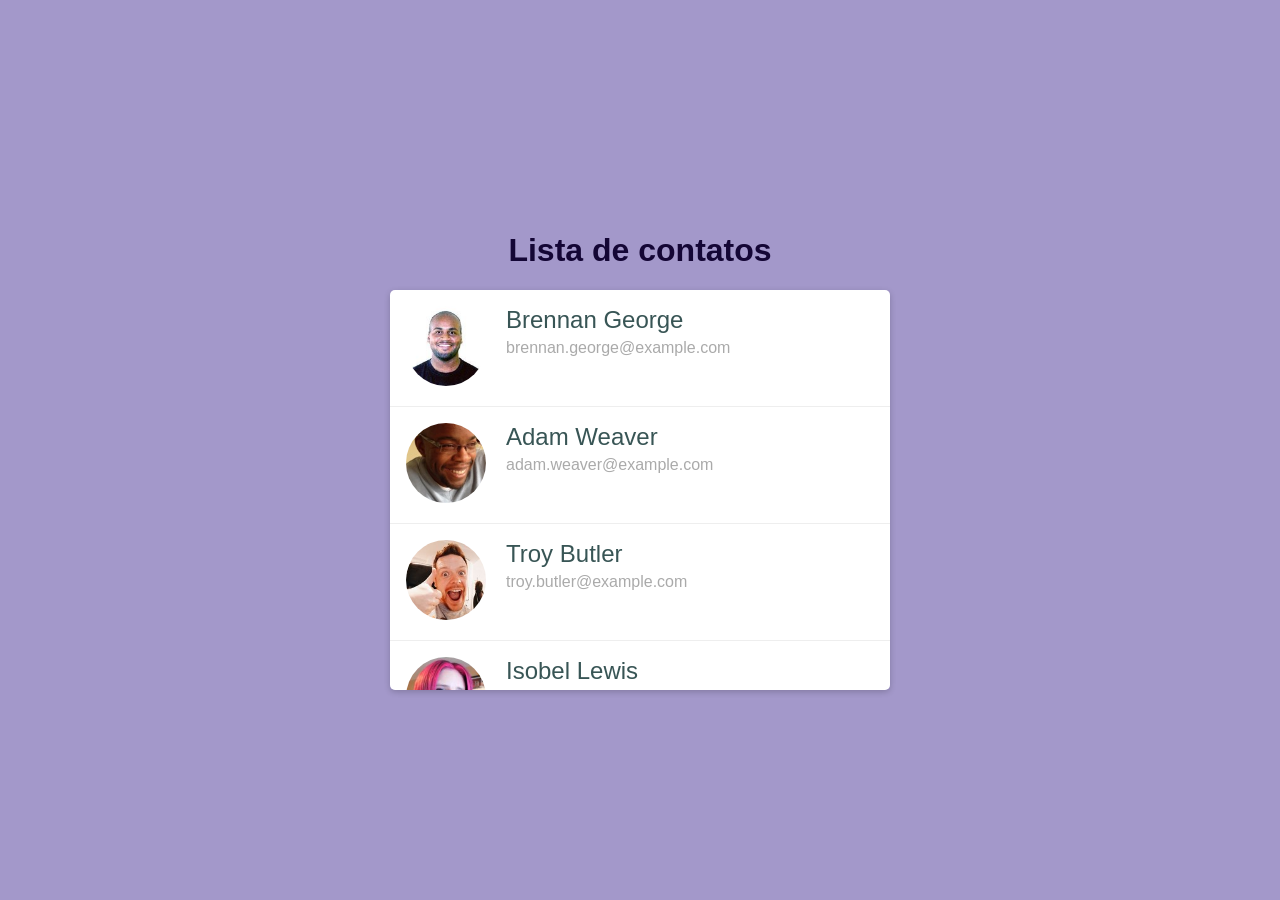
<file: Seção_06/index.html>
<!DOCTYPE html>
<html lang="en">

<head>
    <meta charset="UTF-8">
    <meta http-equiv="X-UA-Compatible" content="IE=edge">
    <meta name="viewport" content="width=device-width, initial-scale=1.0">
    <title>Document</title>

    <link rel="stylesheet" href="estilo.css">

</head>

<body>
    <h1 class="main-title">Lista de contatos</h1>
    <div class="list-wrapper">
        <ul class="list">
            <li class="list-item">
                <div class="list-item__imagem">
                    <img src="imagens/1.jpg" alt="Brennan George">
                </div>
                <div class="list-item__content">
                    <p class="list-item__name">Brennan George</p>
                    <p class="list-item__email">brennan.george@example.com</p>
                </div>
                <div class="list-item__action">
                    <a href="#"><img src="imagens/delete.png" alt="Delete"></a>
                    <a href="#"><img src="imagens/edit.png" alt="Editar"></a>
                </div>
            </li>
            <li class="list-item">
                <div class="list-item__imagem">
                    <img src="imagens/2.jpg" alt="Adam Weaver">
                </div>
                <div class="list-item__content">
                    <p class="list-item__name">Adam Weaver</p>
                    <p class="list-item__email">adam.weaver@example.com</p>
                </div>
                <div class="list-item__action">
                    <a href="#"><img src="imagens/delete.png" alt="Delete"></a>
                    <a href="#"><img src="imagens/edit.png" alt="Editar"></a>
                </div>
            </li>
            <li class="list-item">
                <div class="list-item__imagem">
                    <img src="imagens/3.jpg" alt="Troy Butler">
                </div>
                <div class="list-item__content">
                    <p class="list-item__name">Troy Butler</p>
                    <p class="list-item__email">troy.butler@example.com</p>
                </div>
                <div class="list-item__action">
                    <a href="#"><img src="imagens/delete.png" alt="Delete"></a>
                    <a href="#"><img src="imagens/edit.png" alt="Editar"></a>
                </div>
            </li>
            <li class="list-item">
                <div class="list-item__imagem">
                    <img src="imagens/4.jpg" alt="Isobel Lewis">
                </div>
                <div class="list-item__content">
                    <p class="list-item__name">Isobel Lewis</p>
                    <p class="list-item__email">isobel.lewis@example.com</p>
                </div>
                <div class="list-item__action">
                    <a href="#"><img src="imagens/delete.png" alt="Delete"></a>
                    <a href="#"><img src="imagens/edit.png" alt="Editar"></a>
                </div>
            </li>
            <li class="list-item">
                <div class="list-item__imagem">
                    <img src="imagens/5.jpg" alt="Lisa Garcia">
                </div>
                <div class="list-item__content">
                    <p class="list-item__name">Lisa Garcia</p>
                    <p class="list-item__email">lisa.garcia@example.com</p>
                </div>
                <div class="list-item__action">
                    <a href="#"><img src="imagens/delete.png" alt="Delete"></a>
                    <a href="#"><img src="imagens/edit.png" alt="Editar"></a>
                </div>
            </li>
            <li class="list-item">
                <div class="list-item__imagem">
                    <img src="imagens/6.jpg" alt="Carolyn Silva">
                </div>
                <div class="list-item__content">
                    <p class="list-item__name">Carolyn Silvae</p>
                    <p class="list-item__email">carolyn.silva@example.com</p>
                </div>
                <div class="list-item__action">
                    <a href="#"><img src="imagens/delete.png" alt="Delete"></a>
                    <a href="#"><img src="imagens/edit.png" alt="Editar"></a>
                </div>
            </li>
        </ul>
    </div>

</body>

</html>
</file>
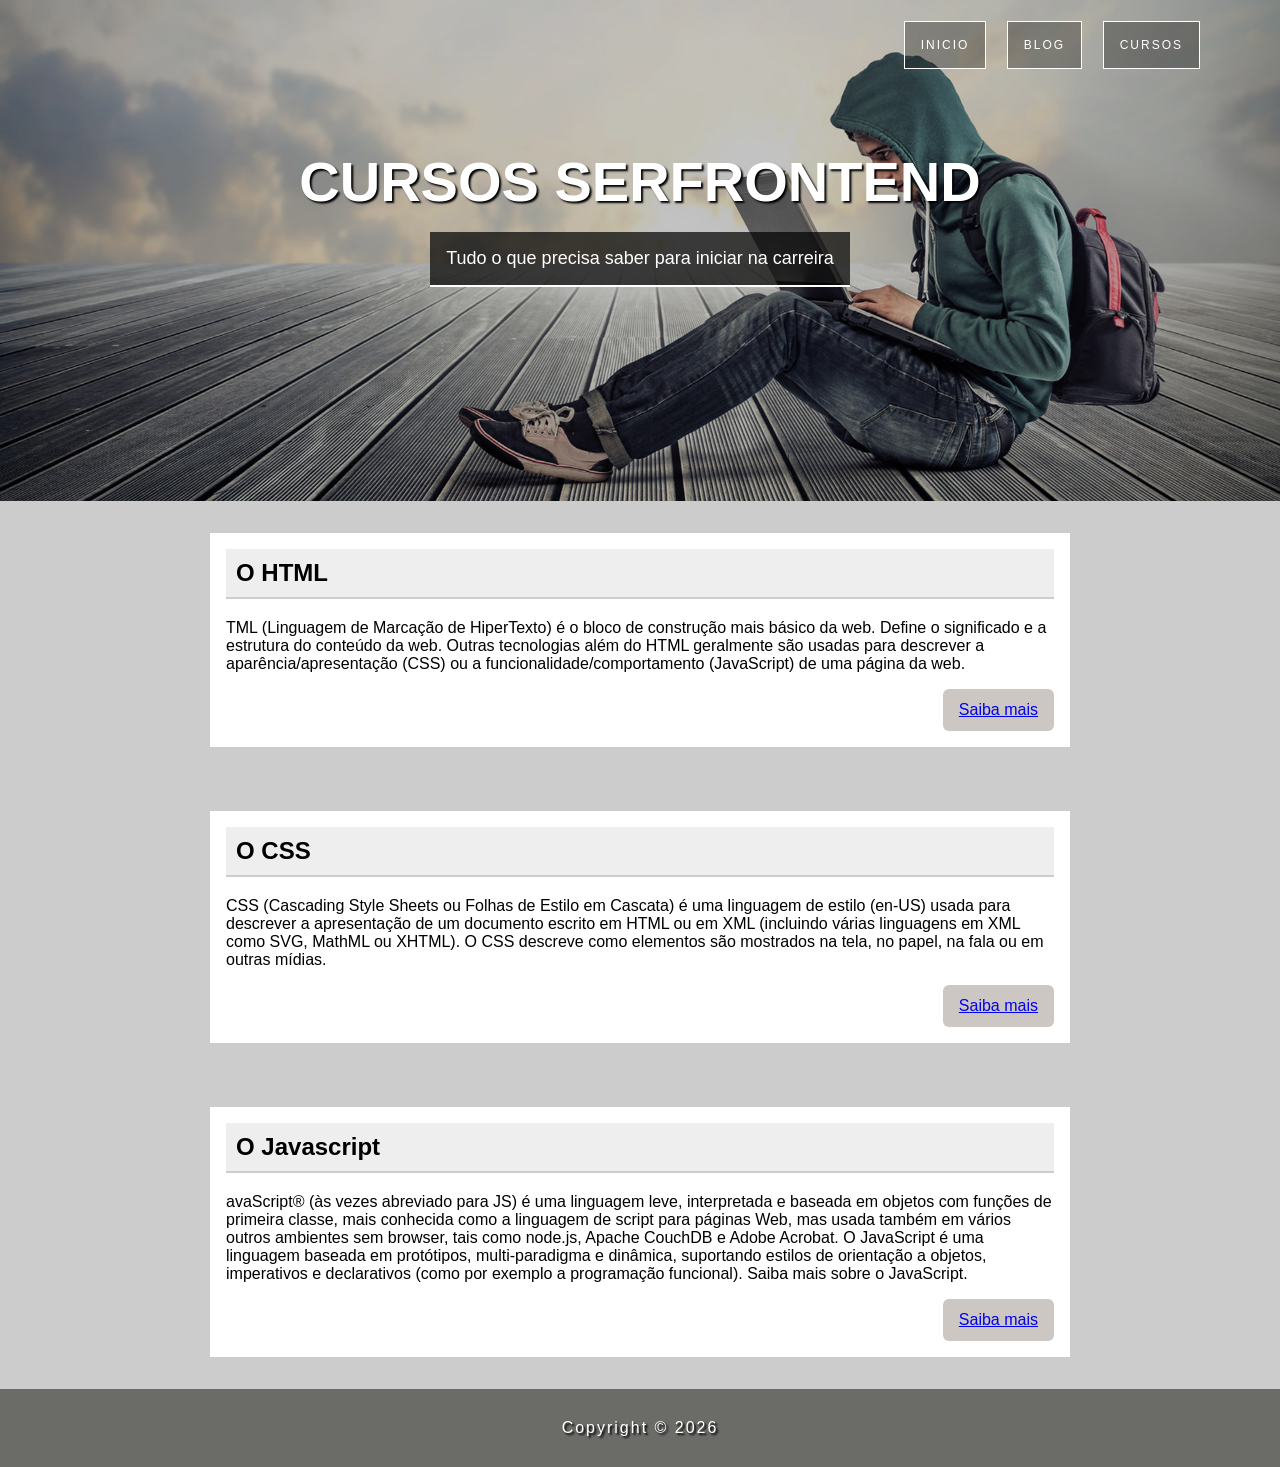
<file: Seção_03/ProjetoCSS-inicio/index.html>
<!DOCTYPE html>
<html lang="en">
<head>
    <meta charset="UTF-8">
    <title>Projeto CSS</title>
    <link rel="stylesheet" href="styles/index.css">
</head>
<body>
    <header class="hero">
        <nav>
            <ul>
                <li><a href="#">Inicio</a></li>
                <li><a href="#">Blog</a></li>
                <li><a href="#">Cursos</a></li>
            </ul>
        </nav>
        <div class="hero-content">
            <h1>Cursos serfrontend</h1>
            <p>Tudo o que precisa saber para iniciar na carreira</p>
        </div>
    </header>

    <main>       
        <section>
            <article>
                <header>
                    <h2>O HTML</h2>
                </header>
                <p>TML (Linguagem de Marcação de HiperTexto) é o bloco de construção mais básico da web. Define o significado e a estrutura do conteúdo da web. Outras tecnologias além do HTML geralmente são usadas para descrever a aparência/apresentação (CSS) ou a funcionalidade/comportamento (JavaScript) de uma página da web. </p>
                <a href="#" class="btn">Saiba mais</a>
            </article>
        </section>
        <section>
            <article>
                <header>
                    <h2>O CSS</h2>
                </header>
                <p>CSS (Cascading Style Sheets ou Folhas de Estilo em Cascata) é uma linguagem de estilo (en-US) usada para descrever a apresentação de um documento escrito em HTML ou em XML (incluindo várias linguagens em XML como SVG, MathML ou XHTML). O CSS descreve como elementos são mostrados na tela, no papel, na fala ou em outras mídias. </p>
                <a href="#" class="btn">Saiba mais</a>
            </article>
        </section>
        <section>
            <article>
                <header>
                    <h2>O Javascript</h2>
                </header>
                <p>avaScript® (às vezes abreviado para JS) é uma linguagem leve, interpretada e baseada em objetos com funções de primeira classe, mais conhecida como a linguagem de script para páginas Web, mas usada também em vários outros ambientes sem browser, tais como node.js, Apache CouchDB e Adobe Acrobat. O JavaScript é uma linguagem baseada em protótipos, multi-paradigma e dinâmica, suportando estilos de orientação a objetos, imperativos e declarativos (como por exemplo a programação funcional). Saiba mais sobre o JavaScript.</p>
                <a href="#" class="btn">Saiba mais</a>
            </article>
        </section>
    </main>

    <footer class="rodape">
        Copyright &copy; 2026
    </footer>
</body>
</html>
</file>
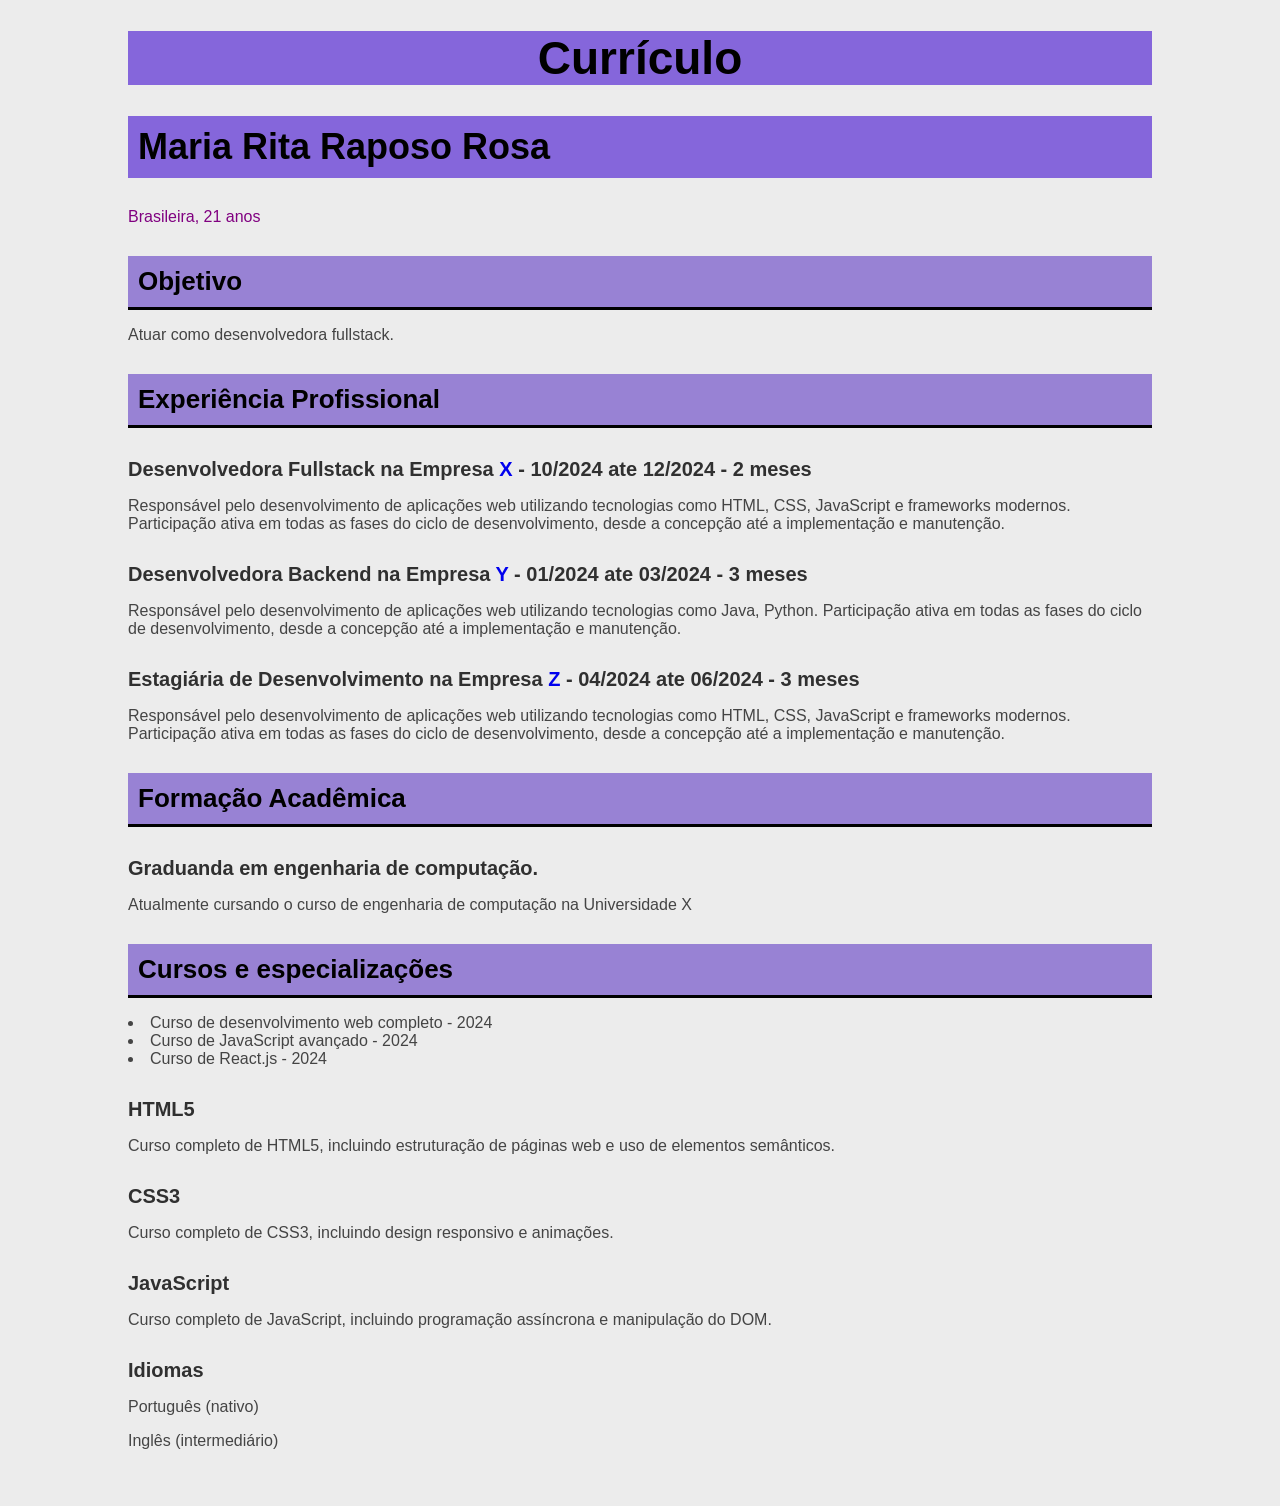
<file: Seção_02/Desafio curriculo/curriculum.html>
<!DOCTYPE html>
<html lang="pt-br">
    <head>
        <title>Currículo</title>
        <meta charset="UTF-8">
        <meta name="author" content="Maria Rita Raposo Rosa">
        <meta name="description" content="Currículo de Maria Rita Raposo Rosa, desenvolvedora fullstack.">
        <meta name = "keywords" content="html5, css, JS, Java">

        <link rel="stylesheet" href="curriculum.css">
    </head>


    <body>
        <h1>Currículo</h1>

        <h2>Maria Rita Raposo Rosa</h2>
        <p class="sub">Brasileira, 21 anos</p>

        <h3>Objetivo</h3>
        <p>Atuar como desenvolvedora fullstack.</p>

        <h3>Experiência Profissional</h3>
        <h4>Desenvolvedora Fullstack na Empresa <a href="http://empresa-x.com" target="_blank">X</a> - 10/2024 ate 12/2024 - 2 meses</h4>
        <p>Responsável pelo desenvolvimento de aplicações web utilizando tecnologias como HTML, CSS, JavaScript e frameworks modernos. Participação ativa em todas as fases do ciclo de desenvolvimento, desde a concepção até a implementação e manutenção.</p>    
    
        <h4>Desenvolvedora Backend na Empresa <a href="http://empresa-y.com" target="_blank">Y</a> - 01/2024 ate 03/2024 - 3 meses</h4>
        <p>Responsável pelo desenvolvimento de aplicações web utilizando tecnologias como Java, Python. Participação ativa em todas as fases do ciclo de desenvolvimento, desde a concepção até a implementação e manutenção.</p>    

        <h4>Estagiária de Desenvolvimento na Empresa <a href="http://empresa-z.com" target="_blank">Z</a> - 04/2024 ate 06/2024 - 3 meses</h4>
        <p>Responsável pelo desenvolvimento de aplicações web utilizando tecnologias como HTML, CSS, JavaScript e frameworks modernos. Participação ativa em todas as fases do ciclo de desenvolvimento, desde a concepção até a implementação e manutenção.</p>

        <h3>Formação Acadêmica</h3>
        <h4>Graduanda em engenharia de computação.</h4>
        <p>Atualmente cursando o curso de engenharia de computação na Universidade X </p>

        <h3>Cursos e especializações</h3>
        <ul>
            <li>Curso de desenvolvimento web completo - 2024</li>
            <li>Curso de JavaScript avançado - 2024</li>
            <li>Curso de React.js - 2024</li>
        </ul>


        <h4>HTML5</h4>
        <p>Curso completo de HTML5, incluindo estruturação de páginas web e uso de elementos semânticos.</p>

        <h4>CSS3</h4>
        <p>Curso completo de CSS3, incluindo design responsivo e animações.</p>

        <h4>JavaScript</h4>
        <p>Curso completo de JavaScript, incluindo programação assíncrona e manipulação do DOM.</p>


        <h4>Idiomas</h4>
        <p>Português (nativo)</p>
        <p>Inglês (intermediário)</p>
    </body>
</html>
</file>
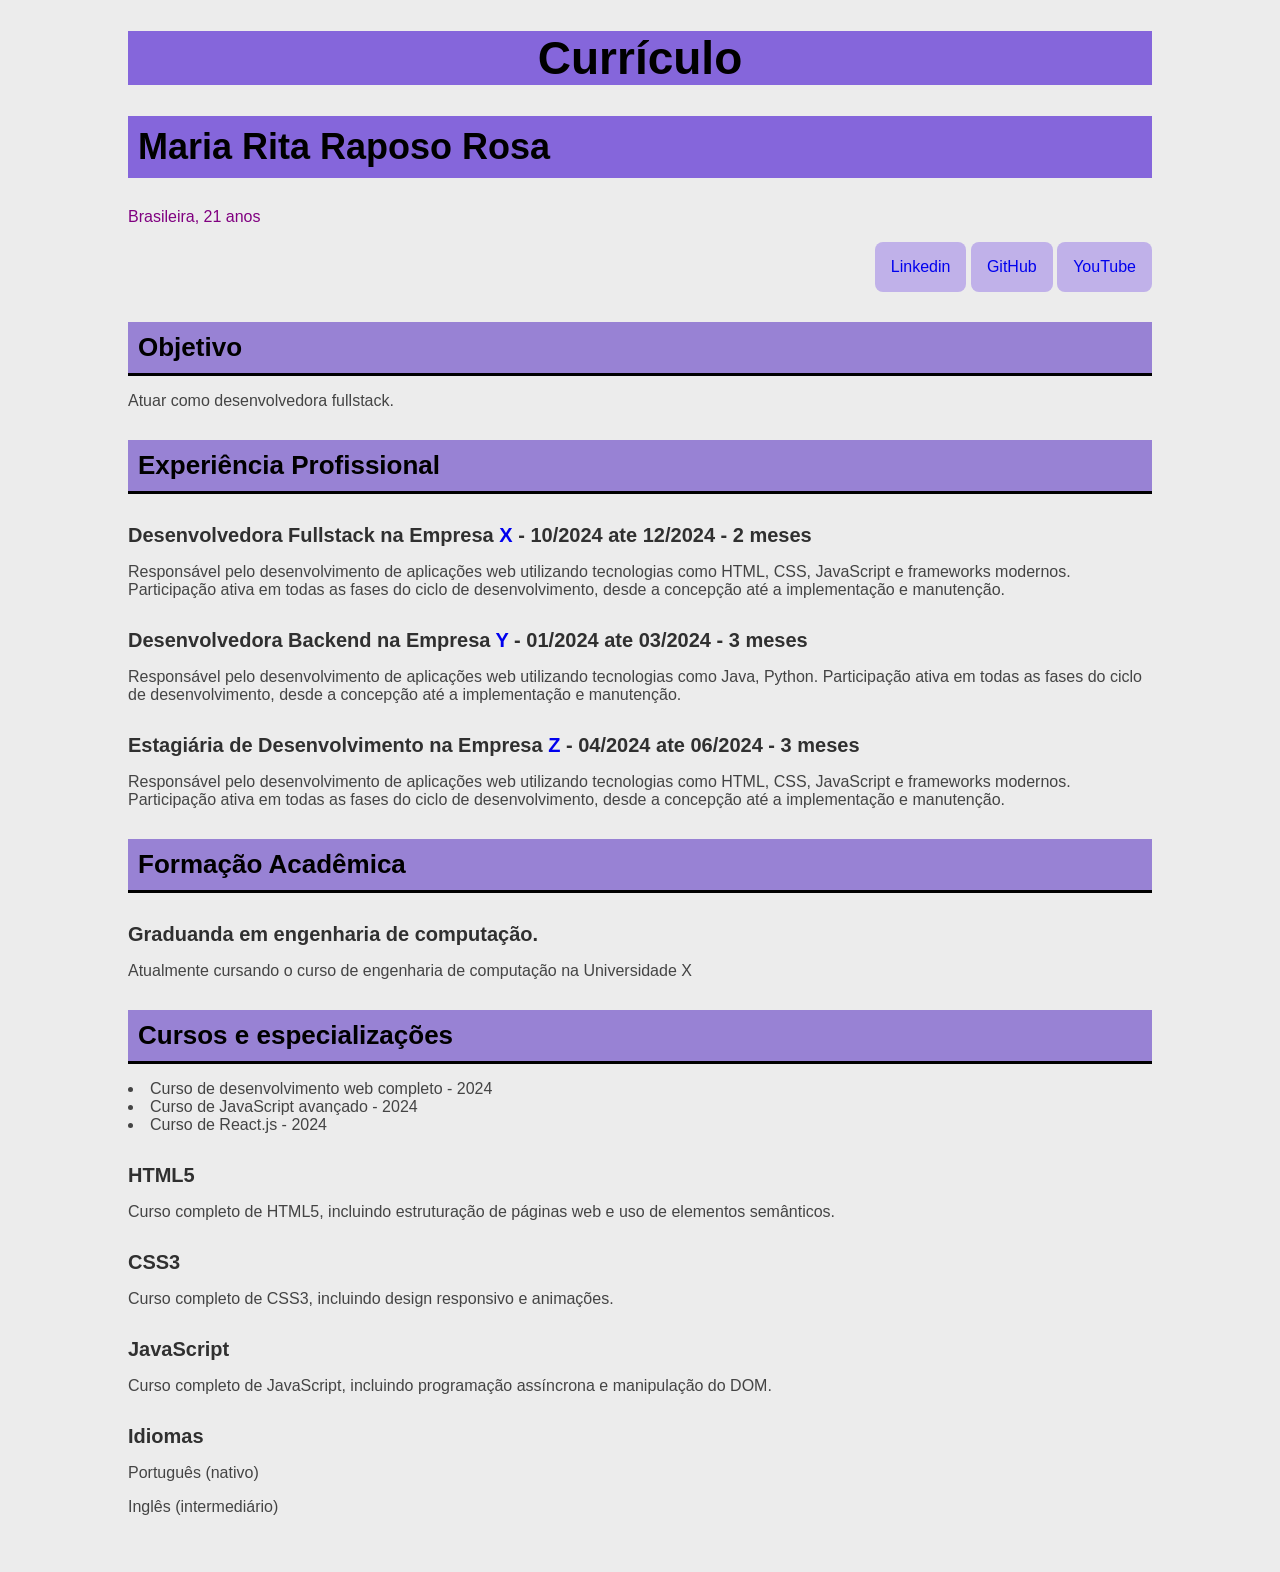
<file: Seção_02/Exercicio menu horizontal/curriculum_menu.html>
<!DOCTYPE html>
<html lang="pt-br">
    <head>
        <title>Currículo</title>
        <meta charset="UTF-8">
        <meta name="author" content="Maria Rita Raposo Rosa">
        <meta name="description" content="Currículo de Maria Rita Raposo Rosa, desenvolvedora fullstack.">
        <meta name = "keywords" content="html5, css, JS, Java">

        <link rel="stylesheet" href="curriculum_menu.css">
    </head>


    <body>
        <h1>Currículo</h1>

        <h2>Maria Rita Raposo Rosa</h2>
        <p class="sub">Brasileira, 21 anos</p>

        <ul class="menu">
            <li><a href="#">Linkedin</a></li>
            <li><a href="#">GitHub</a></li>
            <li><a href="#">YouTube</a></li>    
        </ul>
            

        <h3>Objetivo</h3>
        <p>Atuar como desenvolvedora fullstack.</p>

        <h3>Experiência Profissional</h3>
        <h4>Desenvolvedora Fullstack na Empresa <a href="http://empresa-x.com" target="_blank">X</a> - 10/2024 ate 12/2024 - 2 meses</h4>
        <p>Responsável pelo desenvolvimento de aplicações web utilizando tecnologias como HTML, CSS, JavaScript e frameworks modernos. Participação ativa em todas as fases do ciclo de desenvolvimento, desde a concepção até a implementação e manutenção.</p>    
    
        <h4>Desenvolvedora Backend na Empresa <a href="http://empresa-y.com" target="_blank">Y</a> - 01/2024 ate 03/2024 - 3 meses</h4>
        <p>Responsável pelo desenvolvimento de aplicações web utilizando tecnologias como Java, Python. Participação ativa em todas as fases do ciclo de desenvolvimento, desde a concepção até a implementação e manutenção.</p>    

        <h4>Estagiária de Desenvolvimento na Empresa <a href="http://empresa-z.com" target="_blank">Z</a> - 04/2024 ate 06/2024 - 3 meses</h4>
        <p>Responsável pelo desenvolvimento de aplicações web utilizando tecnologias como HTML, CSS, JavaScript e frameworks modernos. Participação ativa em todas as fases do ciclo de desenvolvimento, desde a concepção até a implementação e manutenção.</p>

        <h3>Formação Acadêmica</h3>
        <h4>Graduanda em engenharia de computação.</h4>
        <p>Atualmente cursando o curso de engenharia de computação na Universidade X </p>

        <h3>Cursos e especializações</h3>
        <ul>
            <li>Curso de desenvolvimento web completo - 2024</li>
            <li>Curso de JavaScript avançado - 2024</li>
            <li>Curso de React.js - 2024</li>
        </ul>


        <h4>HTML5</h4>
        <p>Curso completo de HTML5, incluindo estruturação de páginas web e uso de elementos semânticos.</p>

        <h4>CSS3</h4>
        <p>Curso completo de CSS3, incluindo design responsivo e animações.</p>

        <h4>JavaScript</h4>
        <p>Curso completo de JavaScript, incluindo programação assíncrona e manipulação do DOM.</p>


        <h4>Idiomas</h4>
        <p>Português (nativo)</p>
        <p>Inglês (intermediário)</p>
    </body>
</html>
</file>
<file: Seção_06/estilo.css>
html, body{
height: 100%;
}
body {
    background-color: rgb(163, 152, 202);
    margin: 0;
    padding: 0;
    font-family: 'Lucida Sans', 'Lucida Sans Regular', 'Lucida Grande', 'Lucida Sans Unicode', Geneva, Verdana, sans-serif;

    display: flex;
    justify-content: center;
    align-items: center;
    flex-direction: column;

}

.main-title {
    color: #140635;
    font-width: 0.3;
}

.list-wrapper{
    background-color: white;
    width: 90%;
    max-width: 500px;
    max-height:400px;
    overflow-y: auto;
    border-radius: 5px;
    box-shadow: 0 2px 6px rgba(0,0,0,0.2);
}
.list{
    list-style-type:none ;
    padding: 0;
    margin: 0;
}
.list-item{
    display: flex;
    border-bottom: 1px solid #eee;
    padding: 16px

}
.list-item:hover{
    background-color: #e8e8e8;
}
.list-item__imagem img{
    width: 80px;
    border-radius: 50%;
}
.list-item__content{
    padding: 0 20px;
    flex-grow: 1;
}
.list-item__name{
    font-size: 24px;
    color: #385555;
    margin: 0;
}
.list-item__email{
    margin-top: 5px;
    color: #aaa;
}
.list-item__action{
    display: flex;
    gap: 16px;
    align-items: center;
    opacity: 0;
}

.list-item:hover .list-item__action{
    opacity: 0.3;
}
</file>
<file: Seção_03/ProjetoCSS-inicio/styles/index.css>
body{
    margin: 0;
    font-family: Arial, Helvetica, sans-serif;
    background-color: #ccc;
}

.hero{
    background-image: url("../imagens/bg-3.jpg");
    height: 500px;
    background-size: cover;
    background-position:right center;
    padding-top: 1px;
}
.hero-content{
    margin: 80px auto 0;
    width: 80%;
    text-align: center;
    color: white;

}
.hero-content h1{
    font-size: 56px;
    text-shadow: 2px 2px 2px black;
    text-transform: uppercase;
    margin-bottom: 0;
}
.hero-content p{
    background-color: rgba(0,0,0,.7);
    font-size: 18px;
    display: inline-block;
    padding: 16px;
    border-bottom: 2px solid;
}

.hero nav ul {
    margin: 20px 80px 0 0;
    text-align: right;
}
.hero nav li {
    display: inline-block;
    list-style-type: none;
    border: 1px solid white;
    margin-left: 16px;
}
.hero nav a{
    background-color: rgba(0,0,0,.3);
    padding: 16px;
    display: block;
    color: white;
    text-decoration: none;
    text-transform: uppercase;
    font-size: 12px;
    letter-spacing: 2px;
}
.hero nav a:hover{
    background-color: rgba(0,0,0,.5);
}

main{
    width: 90%;
    margin: auto;
    max-width: 860px;
}
section{
    padding-top: 32px;
}
article {
    background-color: white;
    padding: 16px;
    margin-bottom: 32px;
}

article h2{
    border-bottom: 2px solid #ccc;
    background-color: #eee;
    padding: 10px;
    margin-top: 0;
}
.btn{
    background-color: #cdc7c3;
    display: block;
    padding: 12px 16px;
    border-radius: 6px;
    margin-left: auto;
    width: fit-content;
}

.rodape{
    color: white;
    background-color: #6b6c68;
    text-align: center;
    padding: 30px;
    text-shadow: 2px 2px 2px black;
    letter-spacing: 2px;
}
</file>
<file: Seção_02/Desafio curriculo/curriculum.css>
body{
    font-family: 'Segoe UI', Tahoma, Geneva, Verdana, sans-serif;
    width: 80%;
    margin: auto;
    color :#444;
    background-color: #ececec;
    margin-bottom: 56px;
}

h1{
    background-color: #8566db;
    color:black;
    text-align: center;
    font-size: 46px;
}

h2{
    background-color: #8566db;
    color:black;
    text-align: left;
    font-size: 36px;
    padding: 10px;
}

h3{
    background-color: #9882d4;
    color:black;
    text-align: left;
    font-size: 26px;
    border-bottom: 3px solid;
    padding: 10px;
    margin-top: 30px;
    margin-bottom: 10px;
}
h4{
    color:rgb(48, 48, 48);
    text-align: left;
    font-size: 20px;
    margin-top: 30px;
    margin-bottom: 10px;
}

ul{
    padding-left:0;
}
li{
    list-style-position: inside;
}
.sub{
    color: purple;
}

a{
    text-decoration:none
}

a:hover{
    text-decoration:underline;
}
</file>
<file: Seção_02/Exercicio menu horizontal/curriculum_menu.css>
body{
    font-family: 'Segoe UI', Tahoma, Geneva, Verdana, sans-serif;
    width: 80%;
    margin: auto;
    color :#444;
    background-color: #ececec;
    margin-bottom: 56px;
}

h1{
    background-color: #8566db;
    color:black;
    text-align: center;
    font-size: 46px;
}

h2{
    background-color: #8566db;
    color:black;
    text-align: left;
    font-size: 36px;
    padding: 10px;
}

h3{
    background-color: #9882d4;
    color:black;
    text-align: left;
    font-size: 26px;
    border-bottom: 3px solid;
    padding: 10px;
    margin-top: 30px;
    margin-bottom: 10px;
}
h4{
    color:rgb(48, 48, 48);
    text-align: left;
    font-size: 20px;
    margin-top: 30px;
    margin-bottom: 10px;
}

ul{
    padding-left:0;
}
li{
    list-style-position: inside;
}
.sub{
    color: purple;
}

a{
    text-decoration:none
}

a:hover{
    text-decoration:underline;
}

.menu{
    text-align: right;
}
.menu li{
    list-style-type: none;
    display: inline-block;
    padding:0;
}
.menu a{
    background-color: #c0b1e9;
    padding: 16px;
    display: block;
    border-radius: 8px;
}
.menu a:hover{
    background-color: #9e86e7;
    color: white;
    text-decoration: none;
}
</file>
